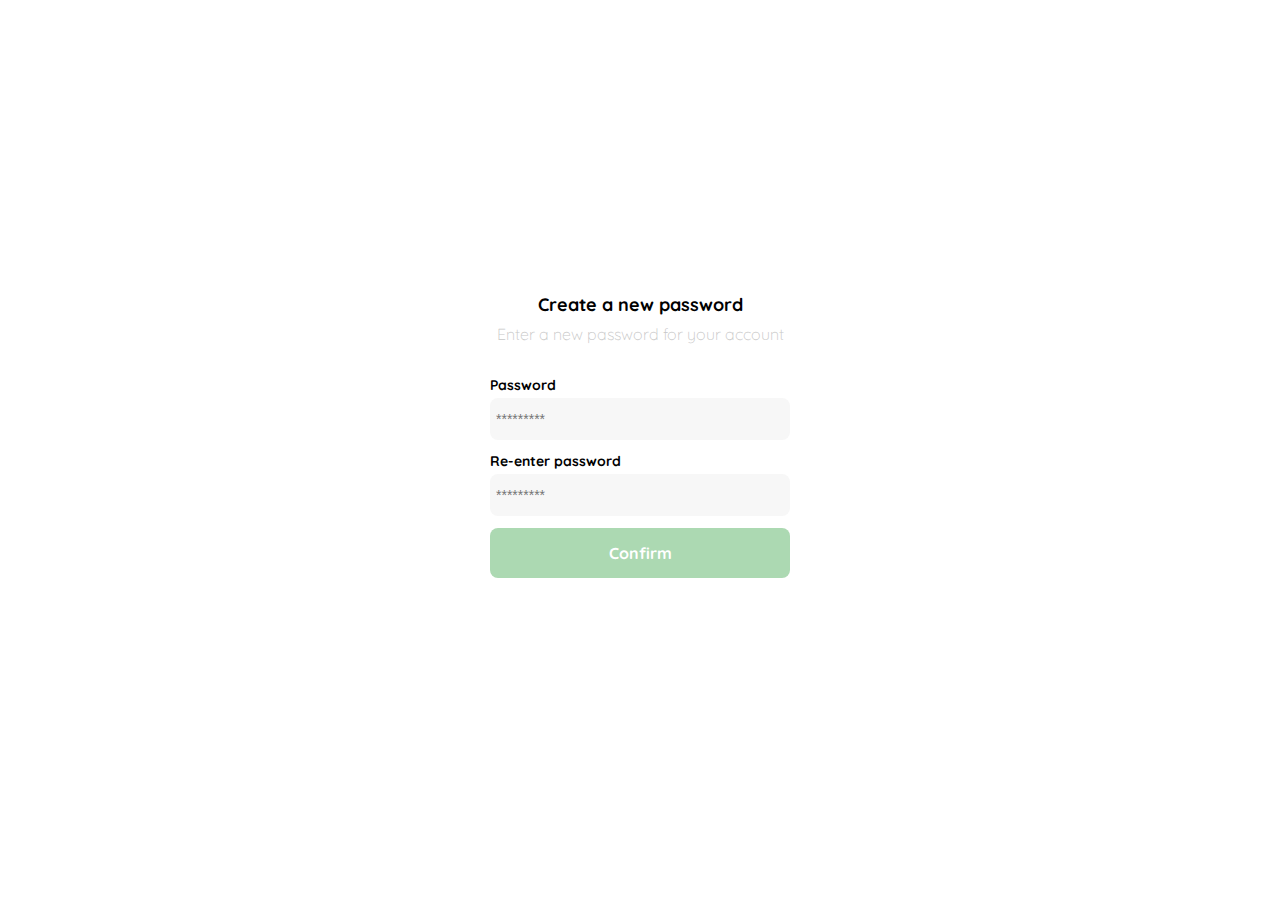
<file: password.html>
<!DOCTYPE html>
<html lang="en">
<head>
    <meta charset="UTF-8">
    <meta http-equiv="X-UA-Compatible" content="IE=edge">
    <meta name="viewport" content="width=device-width, initial-scale=1.0">
    <title>Document</title>
    <link rel="stylesheet" href="styles/mobile.css">
    <link rel="stylesheet" media="(min-width: 800px)" href="./styles/desktop.css" />
    <link rel="preconnect" href="https://fonts.gstatic.com" crossorigin>
    <link href="https://fonts.googleapis.com/css2?family=Quicksand:wght@300;500;700&display=swap" rel="stylesheet">

</head>
<body>
    <section class="login">
        <div class="form-container">
            <img src="./logos/logo_yard_sale.svg" alt="logo" class="logo">

            <h1 class="title">Create a new password</h1>
            <p class="subtitle">Enter a new password for your account</p>

            <form action="/" class="form">
                <label for="new-password" class="label">Password</label>
                <input type="password" id="new-password" placeholder="*********" class="input input-password">
                
                <label for="new-password" class="label">Re-enter password</label>
                <input type="password" id="new-password" placeholder="*********" class="input input-password">
            
            <input type="submit" value="Confirm" class="primary-button login-button">
            </form>

        </div>
    </section>
</body>
</html>
</file>
<file: styles/mobile.css>
* {
  box-sizing: border-box;
  margin: 0;
  padding: 0;
}

html {
  font-family: "Quicksand", sans-serif;
  font-size: 62.5%;

  --very-light-pink: #c7c7c7;
  --text-input-field: #f7f7f7;
  --hospital-green: #acd9b2;
  --black: black;
  --white: white;
  --sm: 14px;
  --md: 16px;
  --lg: 18px;
}

.login {
  width: 100%;
  height: 100vh;
  display: grid;
  place-items: center;
}

.form-container {
  display: grid;
  grid-template-rows: auto 1fr auto;
  width: 300px;
  /* text-align: center;
  padding-top: 200px; */
}

.logo {
  justify-self: center;
  height: 30px;
  margin-bottom: 48px;
}

.form-container .title {
  margin-bottom: 8px;
  font-size: var(--lg);
  text-align: center;
}

.form-container .subtitle {
  text-align: center;
  margin-bottom: 32px;
  font-size: var(--md);
  font-weight: 300;
  color: var(--very-light-pink);
}

.form {
  display: flex;
  flex-direction: column;
}

.form .label {
  text-align: left;
  margin-bottom: 4px;
  font-size: var(--sm);
  font-weight: 700;
}

.form .input-password {
  height: 42px;
  width: 300px;
  padding: 6px;
  margin-bottom: 12px;
  font-size: var(--sm);
  border: none;
  border-radius: 8px;
  background-color: var(--text-input-field);
}

.form .login-button {
  height: 50px;
  width: 300px;
  padding: 1px 4px;
  margin-bottom: 30px;
  border: none;
  border-radius: 8px;
  font-family: "Quicksand", sans-serif;
  background-color: var(--hospital-green);
  font-weight: 700;
  font-size: var(--md);
  color: white;
  cursor: pointer;
}
</file>
<file: styles/desktop.css>
.logo {
  display: none;
}
</file>
